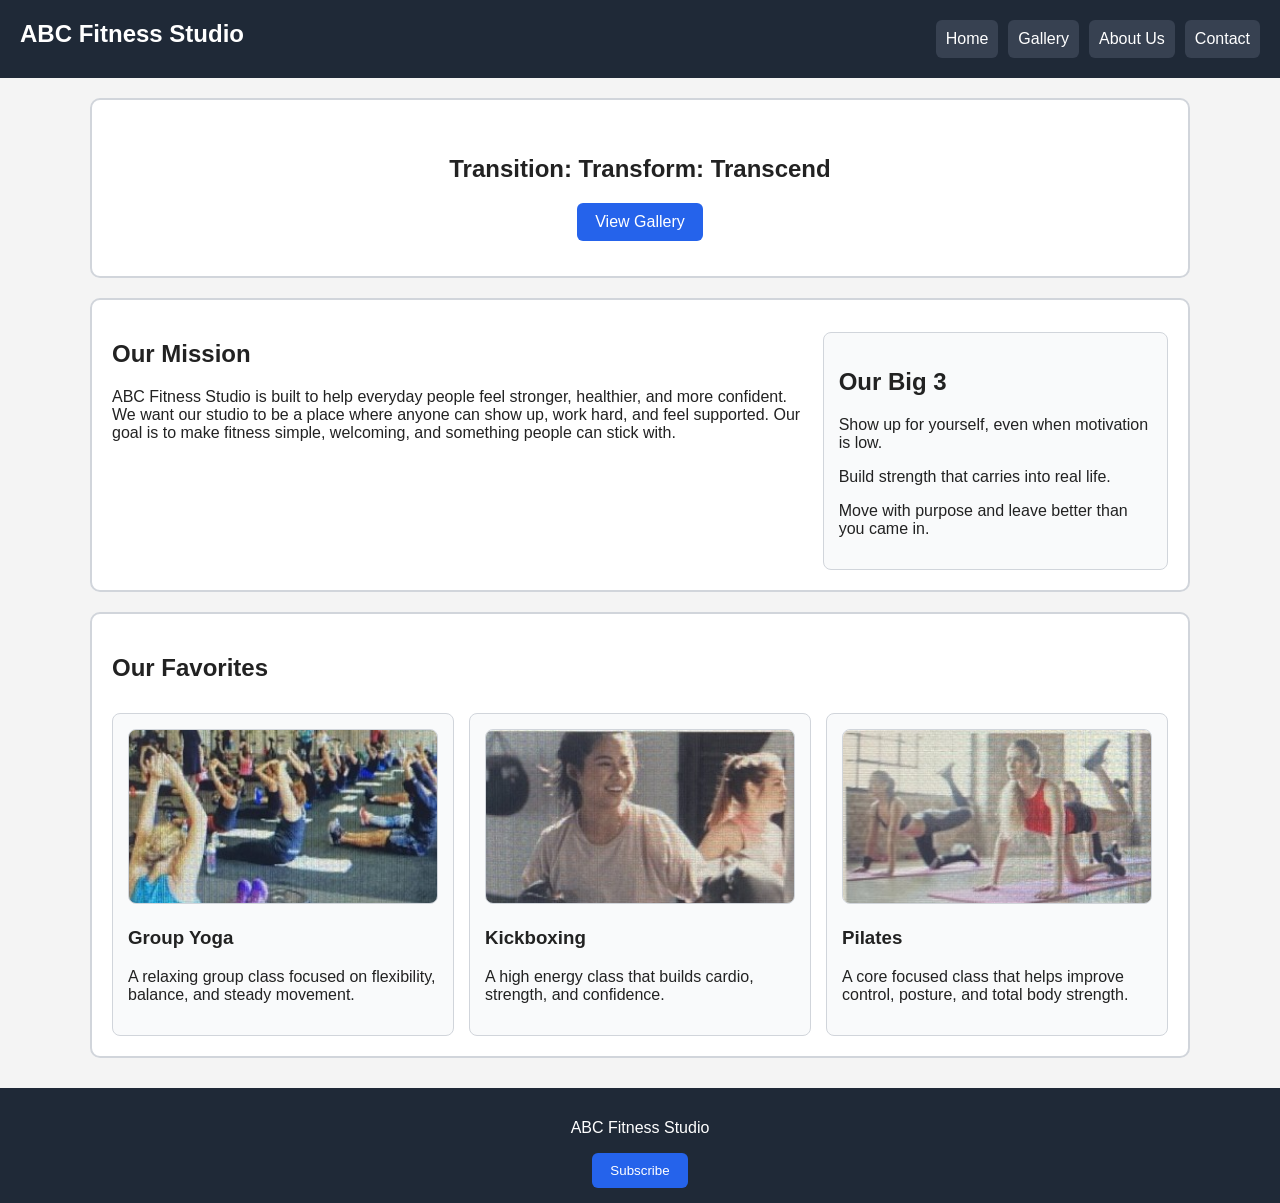
<file: index.html>
<!DOCTYPE html>

<html lang="en">
<head>
<meta charset="utf-8"/>
<meta content="width=device-width, initial-scale=1.0" name="viewport"/>
<title>Desktop Homepage</title>
<link href="styles.css" rel="stylesheet"/>
</head>
<body class="desktop-layout">
<header class="site-header">
<div class="logo">ABC Fitness Studio</div>
<nav class="site-nav">
<a href="desktop-home.html">Home</a>
<a href="desktop-gallery.html">Gallery</a>
<a href="desktop-about.html">About Us</a>
<a href="desktop-contact.html">Contact</a>
</nav>
</header>
<main>
<section class="hero section-box">
<h1>Transition: Transform: Transcend</h1>
<a class="button" href="desktop-gallery.html">View Gallery</a>
</section>
<section class="section-box two-column">
<div>
<h2>Our Mission</h2>
<p>ABC Fitness Studio is built to help everyday people feel stronger, healthier, and more confident. We want our studio to be a place where anyone can show up, work hard, and feel supported. Our goal is to make fitness simple, welcoming, and something people can stick with.</p>
</div>
<aside>
<h2>Our Big 3</h2>
<p>Show up for yourself, even when motivation is low.</p>
<p>Build strength that carries into real life.</p>
<p>Move with purpose and leave better than you came in.</p>
</aside>
</section>
<section class="section-box">
<h2>Our Favorites</h2>
<div class="card-row">
<article class="card"><img alt="Group Yoga" class="gallery-image" src="images/group-yoga-session.jpg"/><h3>Group Yoga</h3><p>A relaxing group class focused on flexibility, balance, and steady movement.</p></article><article class="card"><img alt="Kickboxing" class="gallery-image" src="images/group-kickboxing-session.jpg"/><h3>Kickboxing</h3><p>A high energy class that builds cardio, strength, and confidence.</p></article><article class="card"><img alt="Pilates" class="gallery-image" src="images/group-pilates-session.jpg"/><h3>Pilates</h3><p>A core focused class that helps improve control, posture, and total body strength.</p></article>
</div>
</section>
</main>
<footer class="site-footer"><p>ABC Fitness Studio</p><button onclick="subscribeAlert()">Subscribe</button></footer>
<script>

function showSiteMessage(message) {
  const existing = document.querySelector('.custom-message-overlay');
  if (existing) existing.remove();

  const overlay = document.createElement('div');
  overlay.className = 'custom-message-overlay';

  const box = document.createElement('div');
  box.className = 'custom-message-box';

  const text = document.createElement('p');
  text.textContent = message;

  const closeButton = document.createElement('button');
  closeButton.textContent = 'OK';
  closeButton.addEventListener('click', function () {
    overlay.remove();
  });

  box.appendChild(text);
  box.appendChild(closeButton);
  overlay.appendChild(box);
  document.body.appendChild(overlay);
}

function subscribeAlert() {
  showSiteMessage('Thank you for subscribing.');
}

function getCartItems() {
  return JSON.parse(sessionStorage.getItem('abcFitnessCart')) || [];
}

function saveCartItems(cartItems) {
  sessionStorage.setItem('abcFitnessCart', JSON.stringify(cartItems));
}

function addToCart(itemName) {
  const cartItems = getCartItems();
  const existingItem = cartItems.find(function (item) {
    return item.name === itemName;
  });

  if (existingItem) {
    existingItem.quantity += 1;
  } else {
    cartItems.push({ name: itemName, quantity: 1 });
  }

  saveCartItems(cartItems);
  showSiteMessage(itemName + ' added to the cart.');
}

function addCartAlert(itemName) {
  addToCart(itemName || 'Item');
}

function viewCart() {
  const cartItems = getCartItems();
  const existing = document.querySelector('.cart-modal-overlay');
  if (existing) existing.remove();

  const overlay = document.createElement('div');
  overlay.className = 'cart-modal-overlay';

  const box = document.createElement('div');
  box.className = 'cart-modal-box';

  const heading = document.createElement('h2');
  heading.textContent = 'Shopping Cart';
  box.appendChild(heading);

  if (cartItems.length === 0) {
    const emptyMessage = document.createElement('p');
    emptyMessage.textContent = 'Your cart is empty.';
    box.appendChild(emptyMessage);
  } else {
    const list = document.createElement('ul');
    list.className = 'cart-list';

    cartItems.forEach(function (item) {
      const listItem = document.createElement('li');
      listItem.textContent = item.name + ' - Quantity: ' + item.quantity;
      list.appendChild(listItem);
    });

    box.appendChild(list);
  }

  const closeButton = document.createElement('button');
  closeButton.textContent = 'Close';
  closeButton.addEventListener('click', function () {
    overlay.remove();
  });

  box.appendChild(closeButton);
  overlay.appendChild(box);
  document.body.appendChild(overlay);
}

function clearCartAlert() {
  sessionStorage.removeItem('abcFitnessCart');
  showSiteMessage('Cart cleared.');
}

function processOrderAlert() {
  sessionStorage.removeItem('abcFitnessCart');
  showSiteMessage('Thank you for your order.');
}

function clearContactErrors() {
  document.querySelectorAll('.error-message').forEach(function (error) {
    error.textContent = '';
  });
}

function setError(id, message) {
  const errorElement = document.getElementById(id);
  if (errorElement) {
    errorElement.textContent = message;
  }
}

function messageAlert(event) {
  if (event) event.preventDefault();

  clearContactErrors();

  const nameInput = document.getElementById('contactName');
  const emailInput = document.getElementById('contactEmail');
  const messageInput = document.getElementById('contactMessage');

  if (!nameInput || !emailInput || !messageInput) {
    showSiteMessage('Thank you for your message.');
    return;
  }

  const name = nameInput.value.trim();
  const email = emailInput.value.trim();
  const message = messageInput.value.trim();
  const emailPattern = /^[^\s@]+@[^\s@]+\.[^\s@]+$/;
  let isValid = true;

  if (name === '') {
    setError('nameError', 'Please enter your name.');
    isValid = false;
  }

  if (email === '') {
    setError('emailError', 'Please enter your email address.');
    isValid = false;
  } else if (!emailPattern.test(email)) {
    setError('emailError', 'Please enter a valid email address.');
    isValid = false;
  }

  if (message === '') {
    setError('messageError', 'Please enter a message.');
    isValid = false;
  }

  if (!isValid) {
    return;
  }

  const contactSubmissions = JSON.parse(localStorage.getItem('abcFitnessContactSubmissions')) || [];
  contactSubmissions.push({
    name: name,
    email: email,
    message: message,
    submittedAt: new Date().toLocaleString()
  });
  localStorage.setItem('abcFitnessContactSubmissions', JSON.stringify(contactSubmissions));

  showSiteMessage('Thank you for your message.');
  nameInput.value = '';
  emailInput.value = '';
  messageInput.value = '';
}

</script></body>
</html>
</file>
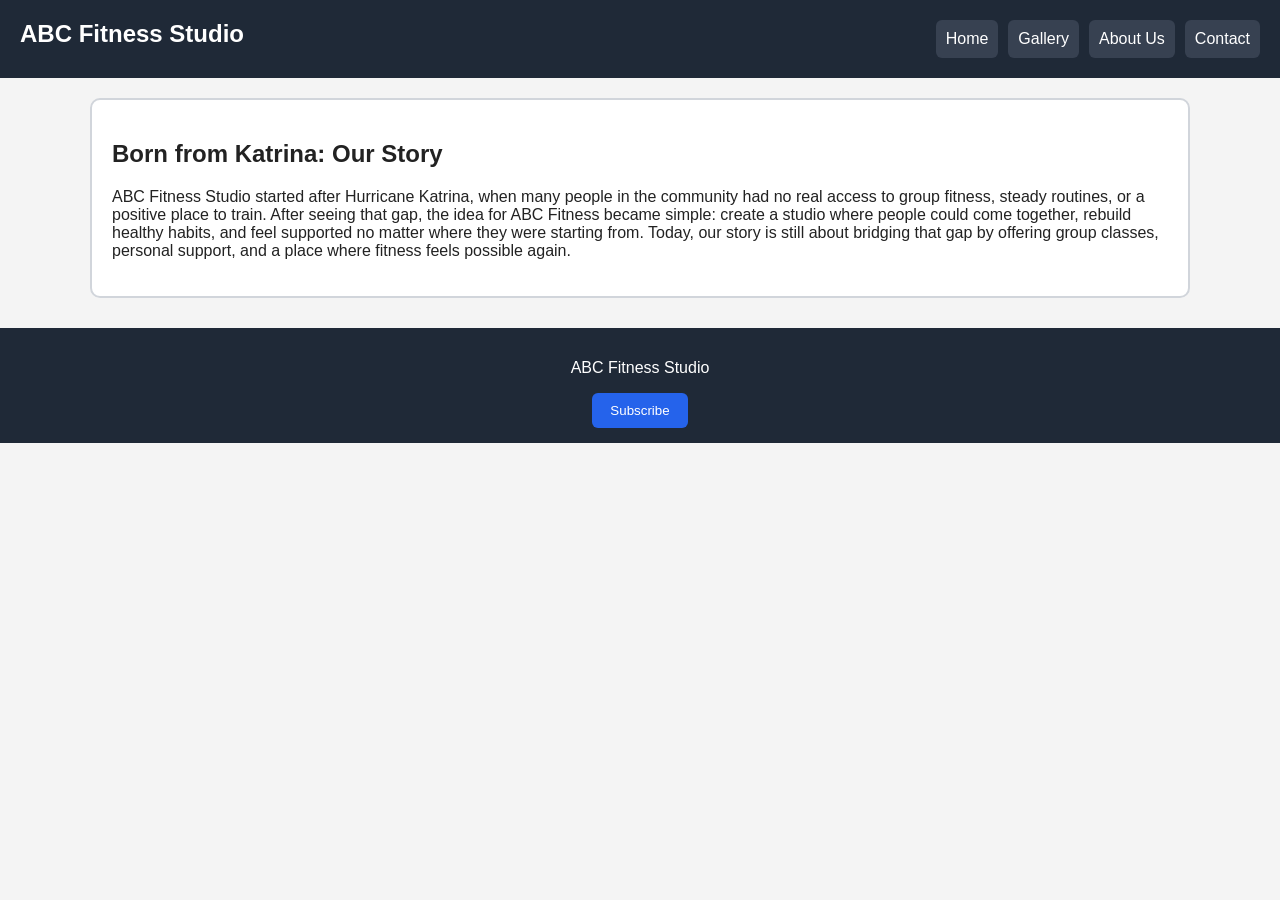
<file: desktop-about.html>
<!DOCTYPE html>

<html lang="en">
<head>
<meta charset="utf-8"/>
<meta content="width=device-width, initial-scale=1.0" name="viewport"/>
<title>Desktop About</title>
<link href="styles.css" rel="stylesheet"/>
</head>
<body class="desktop-layout">
<header class="site-header">
<div class="logo">ABC Fitness Studio</div>
<nav class="site-nav">
<a href="desktop-home.html">Home</a>
<a href="desktop-gallery.html">Gallery</a>
<a href="desktop-about.html">About Us</a>
<a href="desktop-contact.html">Contact</a>
</nav>
</header>
<main>
<section class="section-box">
<h1>Born from Katrina: Our Story</h1>
<p>ABC Fitness Studio started after Hurricane Katrina, when many people in the community had no real access to group fitness, steady routines, or a positive place to train. After seeing that gap, the idea for ABC Fitness became simple: create a studio where people could come together, rebuild healthy habits, and feel supported no matter where they were starting from. Today, our story is still about bridging that gap by offering group classes, personal support, and a place where fitness feels possible again.</p>
</section>
</main>
<footer class="site-footer"><p>ABC Fitness Studio</p><button onclick="subscribeAlert()">Subscribe</button></footer>
<script>

function showSiteMessage(message) {
  const existing = document.querySelector('.custom-message-overlay');
  if (existing) existing.remove();

  const overlay = document.createElement('div');
  overlay.className = 'custom-message-overlay';

  const box = document.createElement('div');
  box.className = 'custom-message-box';

  const text = document.createElement('p');
  text.textContent = message;

  const closeButton = document.createElement('button');
  closeButton.textContent = 'OK';
  closeButton.addEventListener('click', function () {
    overlay.remove();
  });

  box.appendChild(text);
  box.appendChild(closeButton);
  overlay.appendChild(box);
  document.body.appendChild(overlay);
}

function subscribeAlert() {
  showSiteMessage('Thank you for subscribing.');
}

function getCartItems() {
  return JSON.parse(sessionStorage.getItem('abcFitnessCart')) || [];
}

function saveCartItems(cartItems) {
  sessionStorage.setItem('abcFitnessCart', JSON.stringify(cartItems));
}

function addToCart(itemName) {
  const cartItems = getCartItems();
  const existingItem = cartItems.find(function (item) {
    return item.name === itemName;
  });

  if (existingItem) {
    existingItem.quantity += 1;
  } else {
    cartItems.push({ name: itemName, quantity: 1 });
  }

  saveCartItems(cartItems);
  showSiteMessage(itemName + ' added to the cart.');
}

function addCartAlert(itemName) {
  addToCart(itemName || 'Item');
}

function viewCart() {
  const cartItems = getCartItems();
  const existing = document.querySelector('.cart-modal-overlay');
  if (existing) existing.remove();

  const overlay = document.createElement('div');
  overlay.className = 'cart-modal-overlay';

  const box = document.createElement('div');
  box.className = 'cart-modal-box';

  const heading = document.createElement('h2');
  heading.textContent = 'Shopping Cart';
  box.appendChild(heading);

  if (cartItems.length === 0) {
    const emptyMessage = document.createElement('p');
    emptyMessage.textContent = 'Your cart is empty.';
    box.appendChild(emptyMessage);
  } else {
    const list = document.createElement('ul');
    list.className = 'cart-list';

    cartItems.forEach(function (item) {
      const listItem = document.createElement('li');
      listItem.textContent = item.name + ' - Quantity: ' + item.quantity;
      list.appendChild(listItem);
    });

    box.appendChild(list);
  }

  const closeButton = document.createElement('button');
  closeButton.textContent = 'Close';
  closeButton.addEventListener('click', function () {
    overlay.remove();
  });

  box.appendChild(closeButton);
  overlay.appendChild(box);
  document.body.appendChild(overlay);
}

function clearCartAlert() {
  sessionStorage.removeItem('abcFitnessCart');
  showSiteMessage('Cart cleared.');
}

function processOrderAlert() {
  sessionStorage.removeItem('abcFitnessCart');
  showSiteMessage('Thank you for your order.');
}

function clearContactErrors() {
  document.querySelectorAll('.error-message').forEach(function (error) {
    error.textContent = '';
  });
}

function setError(id, message) {
  const errorElement = document.getElementById(id);
  if (errorElement) {
    errorElement.textContent = message;
  }
}

function messageAlert(event) {
  if (event) event.preventDefault();

  clearContactErrors();

  const nameInput = document.getElementById('contactName');
  const emailInput = document.getElementById('contactEmail');
  const messageInput = document.getElementById('contactMessage');

  if (!nameInput || !emailInput || !messageInput) {
    showSiteMessage('Thank you for your message.');
    return;
  }

  const name = nameInput.value.trim();
  const email = emailInput.value.trim();
  const message = messageInput.value.trim();
  const emailPattern = /^[^\s@]+@[^\s@]+\.[^\s@]+$/;
  let isValid = true;

  if (name === '') {
    setError('nameError', 'Please enter your name.');
    isValid = false;
  }

  if (email === '') {
    setError('emailError', 'Please enter your email address.');
    isValid = false;
  } else if (!emailPattern.test(email)) {
    setError('emailError', 'Please enter a valid email address.');
    isValid = false;
  }

  if (message === '') {
    setError('messageError', 'Please enter a message.');
    isValid = false;
  }

  if (!isValid) {
    return;
  }

  const contactSubmissions = JSON.parse(localStorage.getItem('abcFitnessContactSubmissions')) || [];
  contactSubmissions.push({
    name: name,
    email: email,
    message: message,
    submittedAt: new Date().toLocaleString()
  });
  localStorage.setItem('abcFitnessContactSubmissions', JSON.stringify(contactSubmissions));

  showSiteMessage('Thank you for your message.');
  nameInput.value = '';
  emailInput.value = '';
  messageInput.value = '';
}

</script></body>
</html>
</file>
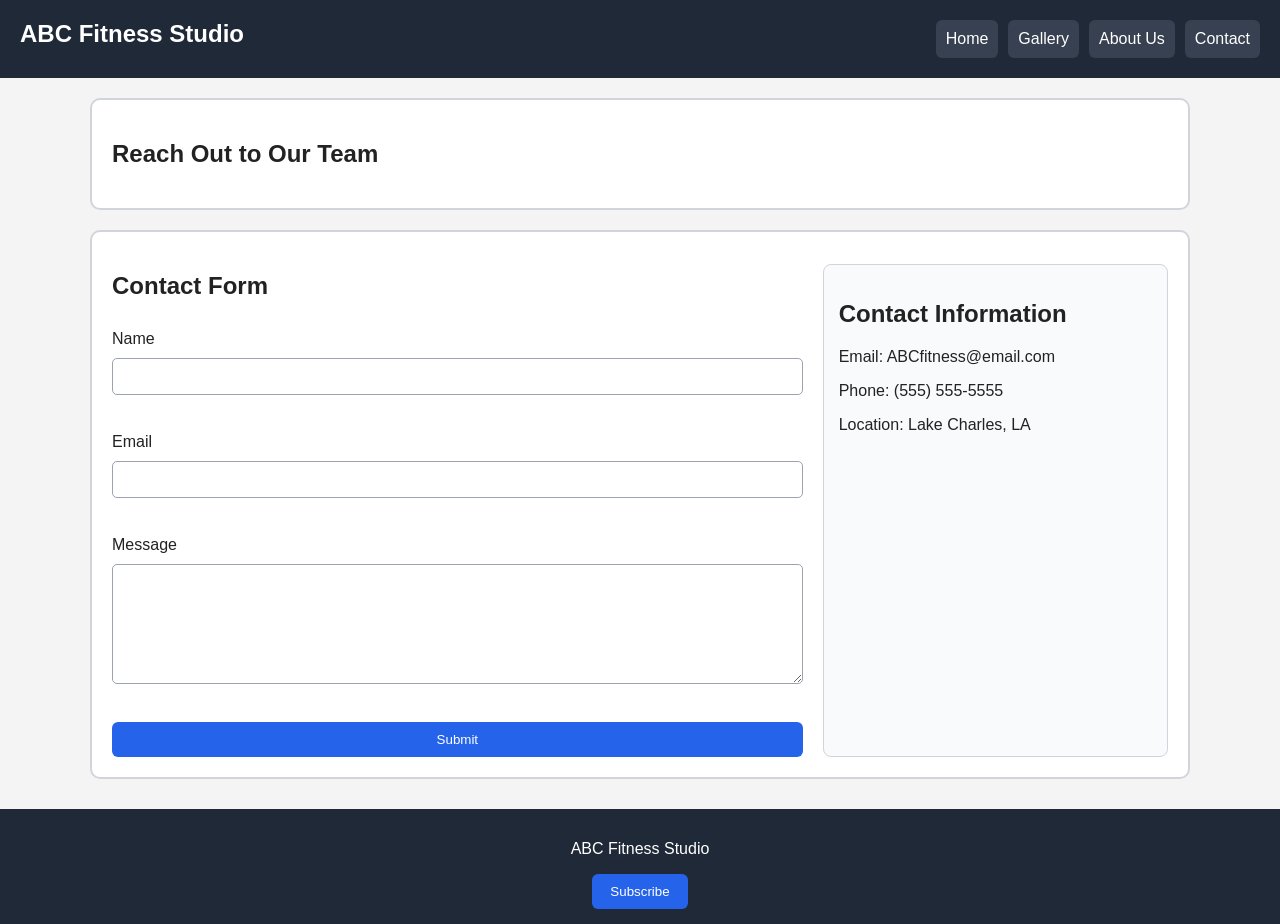
<file: desktop-contact.html>
<!DOCTYPE html>

<html lang="en">
<head>
<meta charset="utf-8"/>
<meta content="width=device-width, initial-scale=1.0" name="viewport"/>
<title>Desktop Contact</title>
<link href="styles.css" rel="stylesheet"/>
</head>
<body class="desktop-layout">
<header class="site-header">
<div class="logo">ABC Fitness Studio</div>
<nav class="site-nav">
<a href="desktop-home.html">Home</a>
<a href="desktop-gallery.html">Gallery</a>
<a href="desktop-about.html">About Us</a>
<a href="desktop-contact.html">Contact</a>
</nav>
</header>
<main>
<section class="section-box"><h1>Reach Out to Our Team</h1></section>
<section class="section-box two-column"><div class="contact-form"><h2>Contact Form</h2>
<label for="contactName">Name</label>
<input id="contactName" type="text"/>
<span class="error-message" id="nameError"></span>
<label for="contactEmail">Email</label>
<input id="contactEmail" type="email"/>
<span class="error-message" id="emailError"></span>
<label for="contactMessage">Message</label>
<textarea id="contactMessage"></textarea>
<span class="error-message" id="messageError"></span>
<button onclick="messageAlert(event)">Submit</button></div><aside><h2>Contact Information</h2><p>Email: ABCfitness@email.com</p><p>Phone: (555) 555-5555</p><p>Location: Lake Charles, LA</p></aside></section>
</main>
<footer class="site-footer"><p>ABC Fitness Studio</p><button onclick="subscribeAlert()">Subscribe</button></footer>
<script>

function showSiteMessage(message) {
  const existing = document.querySelector('.custom-message-overlay');
  if (existing) existing.remove();

  const overlay = document.createElement('div');
  overlay.className = 'custom-message-overlay';

  const box = document.createElement('div');
  box.className = 'custom-message-box';

  const text = document.createElement('p');
  text.textContent = message;

  const closeButton = document.createElement('button');
  closeButton.textContent = 'OK';
  closeButton.addEventListener('click', function () {
    overlay.remove();
  });

  box.appendChild(text);
  box.appendChild(closeButton);
  overlay.appendChild(box);
  document.body.appendChild(overlay);
}

function subscribeAlert() {
  showSiteMessage('Thank you for subscribing.');
}

function getCartItems() {
  return JSON.parse(sessionStorage.getItem('abcFitnessCart')) || [];
}

function saveCartItems(cartItems) {
  sessionStorage.setItem('abcFitnessCart', JSON.stringify(cartItems));
}

function addToCart(itemName) {
  const cartItems = getCartItems();
  const existingItem = cartItems.find(function (item) {
    return item.name === itemName;
  });

  if (existingItem) {
    existingItem.quantity += 1;
  } else {
    cartItems.push({ name: itemName, quantity: 1 });
  }

  saveCartItems(cartItems);
  showSiteMessage(itemName + ' added to the cart.');
}

function addCartAlert(itemName) {
  addToCart(itemName || 'Item');
}

function viewCart() {
  const cartItems = getCartItems();
  const existing = document.querySelector('.cart-modal-overlay');
  if (existing) existing.remove();

  const overlay = document.createElement('div');
  overlay.className = 'cart-modal-overlay';

  const box = document.createElement('div');
  box.className = 'cart-modal-box';

  const heading = document.createElement('h2');
  heading.textContent = 'Shopping Cart';
  box.appendChild(heading);

  if (cartItems.length === 0) {
    const emptyMessage = document.createElement('p');
    emptyMessage.textContent = 'Your cart is empty.';
    box.appendChild(emptyMessage);
  } else {
    const list = document.createElement('ul');
    list.className = 'cart-list';

    cartItems.forEach(function (item) {
      const listItem = document.createElement('li');
      listItem.textContent = item.name + ' - Quantity: ' + item.quantity;
      list.appendChild(listItem);
    });

    box.appendChild(list);
  }

  const closeButton = document.createElement('button');
  closeButton.textContent = 'Close';
  closeButton.addEventListener('click', function () {
    overlay.remove();
  });

  box.appendChild(closeButton);
  overlay.appendChild(box);
  document.body.appendChild(overlay);
}

function clearCartAlert() {
  sessionStorage.removeItem('abcFitnessCart');
  showSiteMessage('Cart cleared.');
}

function processOrderAlert() {
  sessionStorage.removeItem('abcFitnessCart');
  showSiteMessage('Thank you for your order.');
}

function clearContactErrors() {
  document.querySelectorAll('.error-message').forEach(function (error) {
    error.textContent = '';
  });
}

function setError(id, message) {
  const errorElement = document.getElementById(id);
  if (errorElement) {
    errorElement.textContent = message;
  }
}

function messageAlert(event) {
  if (event) event.preventDefault();

  clearContactErrors();

  const nameInput = document.getElementById('contactName');
  const emailInput = document.getElementById('contactEmail');
  const messageInput = document.getElementById('contactMessage');

  if (!nameInput || !emailInput || !messageInput) {
    showSiteMessage('Thank you for your message.');
    return;
  }

  const name = nameInput.value.trim();
  const email = emailInput.value.trim();
  const message = messageInput.value.trim();
  const emailPattern = /^[^\s@]+@[^\s@]+\.[^\s@]+$/;
  let isValid = true;

  if (name === '') {
    setError('nameError', 'Please enter your name.');
    isValid = false;
  }

  if (email === '') {
    setError('emailError', 'Please enter your email address.');
    isValid = false;
  } else if (!emailPattern.test(email)) {
    setError('emailError', 'Please enter a valid email address.');
    isValid = false;
  }

  if (message === '') {
    setError('messageError', 'Please enter a message.');
    isValid = false;
  }

  if (!isValid) {
    return;
  }

  const contactSubmissions = JSON.parse(localStorage.getItem('abcFitnessContactSubmissions')) || [];
  contactSubmissions.push({
    name: name,
    email: email,
    message: message,
    submittedAt: new Date().toLocaleString()
  });
  localStorage.setItem('abcFitnessContactSubmissions', JSON.stringify(contactSubmissions));

  showSiteMessage('Thank you for your message.');
  nameInput.value = '';
  emailInput.value = '';
  messageInput.value = '';
}

</script></body>
</html>
</file>
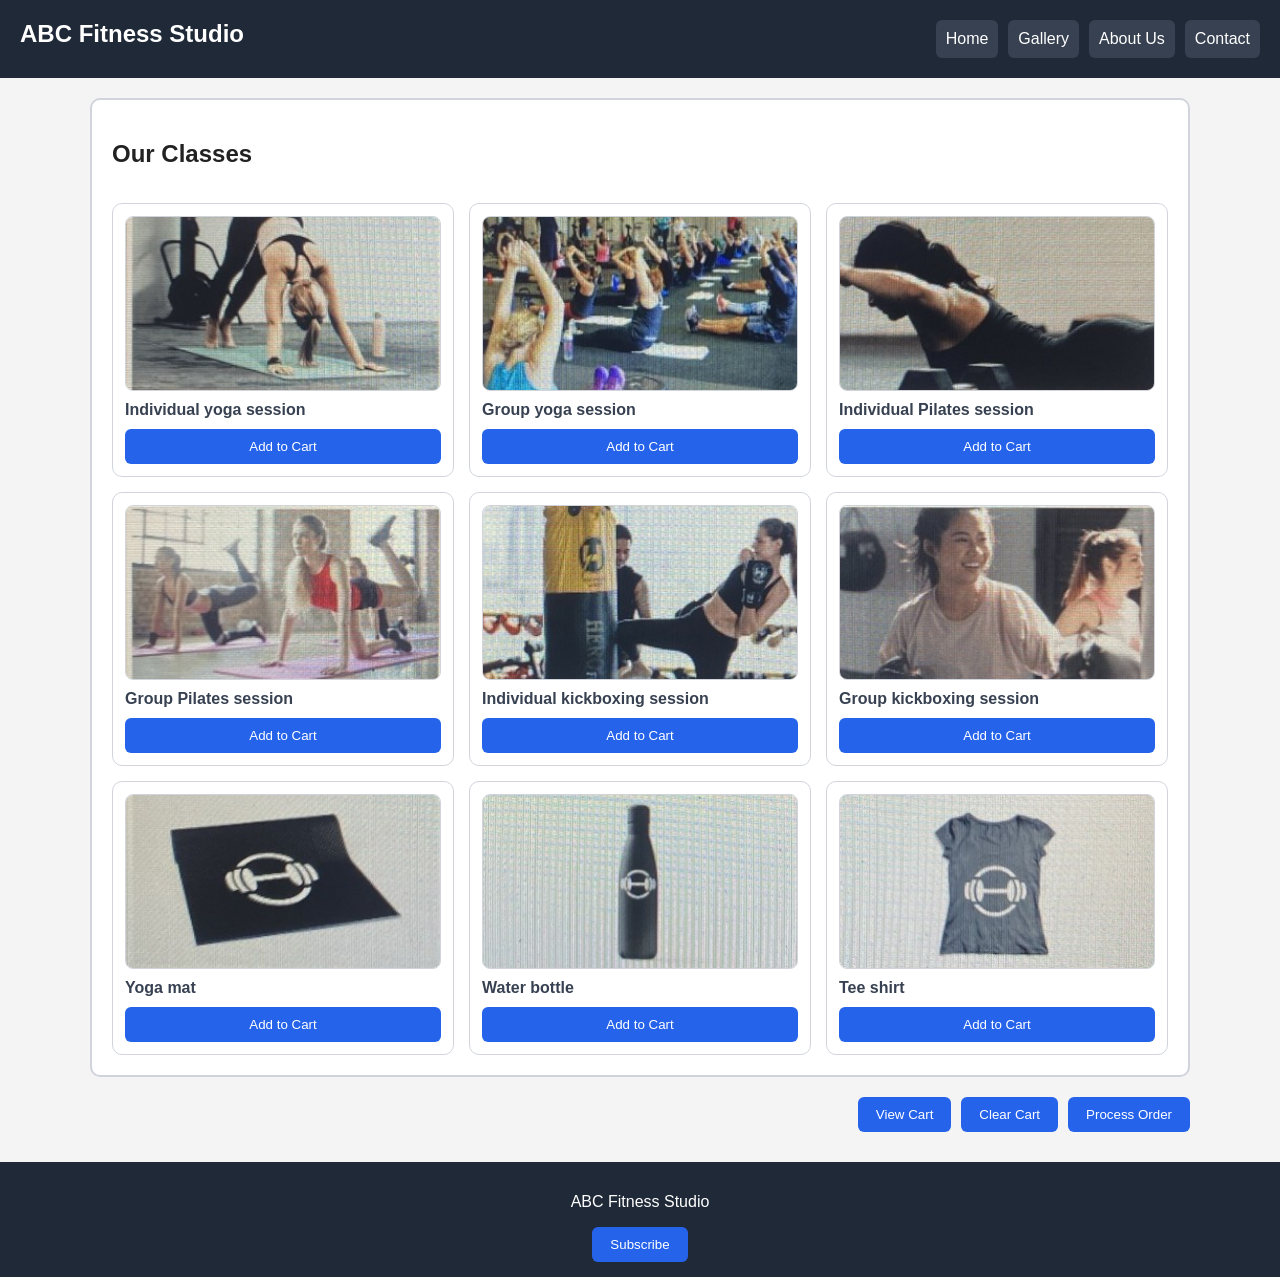
<file: desktop-gallery.html>
<!DOCTYPE html>

<html lang="en">
<head>
<meta charset="utf-8"/>
<meta content="width=device-width, initial-scale=1.0" name="viewport"/>
<title>Desktop Gallery</title>
<link href="styles.css" rel="stylesheet"/>
</head>
<body class="desktop-layout">
<header class="site-header">
<div class="logo">ABC Fitness Studio</div>
<nav class="site-nav">
<a href="desktop-home.html">Home</a>
<a href="desktop-gallery.html">Gallery</a>
<a href="desktop-about.html">About Us</a>
<a href="desktop-contact.html">Contact</a>
</nav>
</header>
<main>

<section class="section-box gallery-grid desktop-gallery">
<h2>Our Classes</h2>
<div class="gallery-item">
<img alt="Individual yoga session" class="gallery-image" src="images/individual-yoga-session.jpg"/>
<p class="gallery-description">Individual yoga session</p>
<button onclick="addToCart('Individual yoga session')">Add to Cart</button>
</div>
<div class="gallery-item">
<img alt="Group yoga session" class="gallery-image" src="images/group-yoga-session.jpg"/>
<p class="gallery-description">Group yoga session</p>
<button onclick="addToCart('Group yoga session')">Add to Cart</button>
</div>
<div class="gallery-item">
<img alt="Individual Pilates session" class="gallery-image" src="images/individual-pilates-session.jpg"/>
<p class="gallery-description">Individual Pilates session</p>
<button onclick="addToCart('Individual Pilates session')">Add to Cart</button>
</div>
<div class="gallery-item">
<img alt="Group Pilates session" class="gallery-image" src="images/group-pilates-session.jpg"/>
<p class="gallery-description">Group Pilates session</p>
<button onclick="addToCart('Group Pilates session')">Add to Cart</button>
</div>
<div class="gallery-item">
<img alt="Individual kickboxing session" class="gallery-image" src="images/individual-kickboxing-session.jpg"/>
<p class="gallery-description">Individual kickboxing session</p>
<button onclick="addToCart('Individual kickboxing session')">Add to Cart</button>
</div>
<div class="gallery-item">
<img alt="Group kickboxing session" class="gallery-image" src="images/group-kickboxing-session.jpg"/>
<p class="gallery-description">Group kickboxing session</p>
<button onclick="addToCart('Group kickboxing session')">Add to Cart</button>
</div>
<div class="gallery-item">
<img alt="Yoga mat" class="gallery-image" src="images/yoga-mat.jpg"/>
<p class="gallery-description">Yoga mat</p>
<button onclick="addToCart('Yoga mat')">Add to Cart</button>
</div>
<div class="gallery-item">
<img alt="Water bottle" class="gallery-image" src="images/water-bottle.jpg"/>
<p class="gallery-description">Water bottle</p>
<button onclick="addToCart('Water bottle')">Add to Cart</button>
</div>
<div class="gallery-item">
<img alt="Tee shirt" class="gallery-image" src="images/tee-shirt.jpg"/>
<p class="gallery-description">Tee shirt</p>
<button onclick="addToCart('Tee shirt')">Add to Cart</button>
</div>
</section><div class="cart-actions"><button onclick="viewCart()">View Cart</button><button onclick="clearCartAlert()">Clear Cart</button><button onclick="processOrderAlert()">Process Order</button></div>
</main>
<footer class="site-footer"><p>ABC Fitness Studio</p><button onclick="subscribeAlert()">Subscribe</button></footer>
<script>

function showSiteMessage(message) {
  const existing = document.querySelector('.custom-message-overlay');
  if (existing) existing.remove();

  const overlay = document.createElement('div');
  overlay.className = 'custom-message-overlay';

  const box = document.createElement('div');
  box.className = 'custom-message-box';

  const text = document.createElement('p');
  text.textContent = message;

  const closeButton = document.createElement('button');
  closeButton.textContent = 'OK';
  closeButton.addEventListener('click', function () {
    overlay.remove();
  });

  box.appendChild(text);
  box.appendChild(closeButton);
  overlay.appendChild(box);
  document.body.appendChild(overlay);
}

function subscribeAlert() {
  showSiteMessage('Thank you for subscribing.');
}

function getCartItems() {
  return JSON.parse(sessionStorage.getItem('abcFitnessCart')) || [];
}

function saveCartItems(cartItems) {
  sessionStorage.setItem('abcFitnessCart', JSON.stringify(cartItems));
}

function addToCart(itemName) {
  const cartItems = getCartItems();
  const existingItem = cartItems.find(function (item) {
    return item.name === itemName;
  });

  if (existingItem) {
    existingItem.quantity += 1;
  } else {
    cartItems.push({ name: itemName, quantity: 1 });
  }

  saveCartItems(cartItems);
  showSiteMessage(itemName + ' added to the cart.');
}

function addCartAlert(itemName) {
  addToCart(itemName || 'Item');
}

function viewCart() {
  const cartItems = getCartItems();
  const existing = document.querySelector('.cart-modal-overlay');
  if (existing) existing.remove();

  const overlay = document.createElement('div');
  overlay.className = 'cart-modal-overlay';

  const box = document.createElement('div');
  box.className = 'cart-modal-box';

  const heading = document.createElement('h2');
  heading.textContent = 'Shopping Cart';
  box.appendChild(heading);

  if (cartItems.length === 0) {
    const emptyMessage = document.createElement('p');
    emptyMessage.textContent = 'Your cart is empty.';
    box.appendChild(emptyMessage);
  } else {
    const list = document.createElement('ul');
    list.className = 'cart-list';

    cartItems.forEach(function (item) {
      const listItem = document.createElement('li');
      listItem.textContent = item.name + ' - Quantity: ' + item.quantity;
      list.appendChild(listItem);
    });

    box.appendChild(list);
  }

  const closeButton = document.createElement('button');
  closeButton.textContent = 'Close';
  closeButton.addEventListener('click', function () {
    overlay.remove();
  });

  box.appendChild(closeButton);
  overlay.appendChild(box);
  document.body.appendChild(overlay);
}

function clearCartAlert() {
  sessionStorage.removeItem('abcFitnessCart');
  showSiteMessage('Cart cleared.');
}

function processOrderAlert() {
  sessionStorage.removeItem('abcFitnessCart');
  showSiteMessage('Thank you for your order.');
}

function clearContactErrors() {
  document.querySelectorAll('.error-message').forEach(function (error) {
    error.textContent = '';
  });
}

function setError(id, message) {
  const errorElement = document.getElementById(id);
  if (errorElement) {
    errorElement.textContent = message;
  }
}

function messageAlert(event) {
  if (event) event.preventDefault();

  clearContactErrors();

  const nameInput = document.getElementById('contactName');
  const emailInput = document.getElementById('contactEmail');
  const messageInput = document.getElementById('contactMessage');

  if (!nameInput || !emailInput || !messageInput) {
    showSiteMessage('Thank you for your message.');
    return;
  }

  const name = nameInput.value.trim();
  const email = emailInput.value.trim();
  const message = messageInput.value.trim();
  const emailPattern = /^[^\s@]+@[^\s@]+\.[^\s@]+$/;
  let isValid = true;

  if (name === '') {
    setError('nameError', 'Please enter your name.');
    isValid = false;
  }

  if (email === '') {
    setError('emailError', 'Please enter your email address.');
    isValid = false;
  } else if (!emailPattern.test(email)) {
    setError('emailError', 'Please enter a valid email address.');
    isValid = false;
  }

  if (message === '') {
    setError('messageError', 'Please enter a message.');
    isValid = false;
  }

  if (!isValid) {
    return;
  }

  const contactSubmissions = JSON.parse(localStorage.getItem('abcFitnessContactSubmissions')) || [];
  contactSubmissions.push({
    name: name,
    email: email,
    message: message,
    submittedAt: new Date().toLocaleString()
  });
  localStorage.setItem('abcFitnessContactSubmissions', JSON.stringify(contactSubmissions));

  showSiteMessage('Thank you for your message.');
  nameInput.value = '';
  emailInput.value = '';
  messageInput.value = '';
}

</script></body>
</html>
</file>
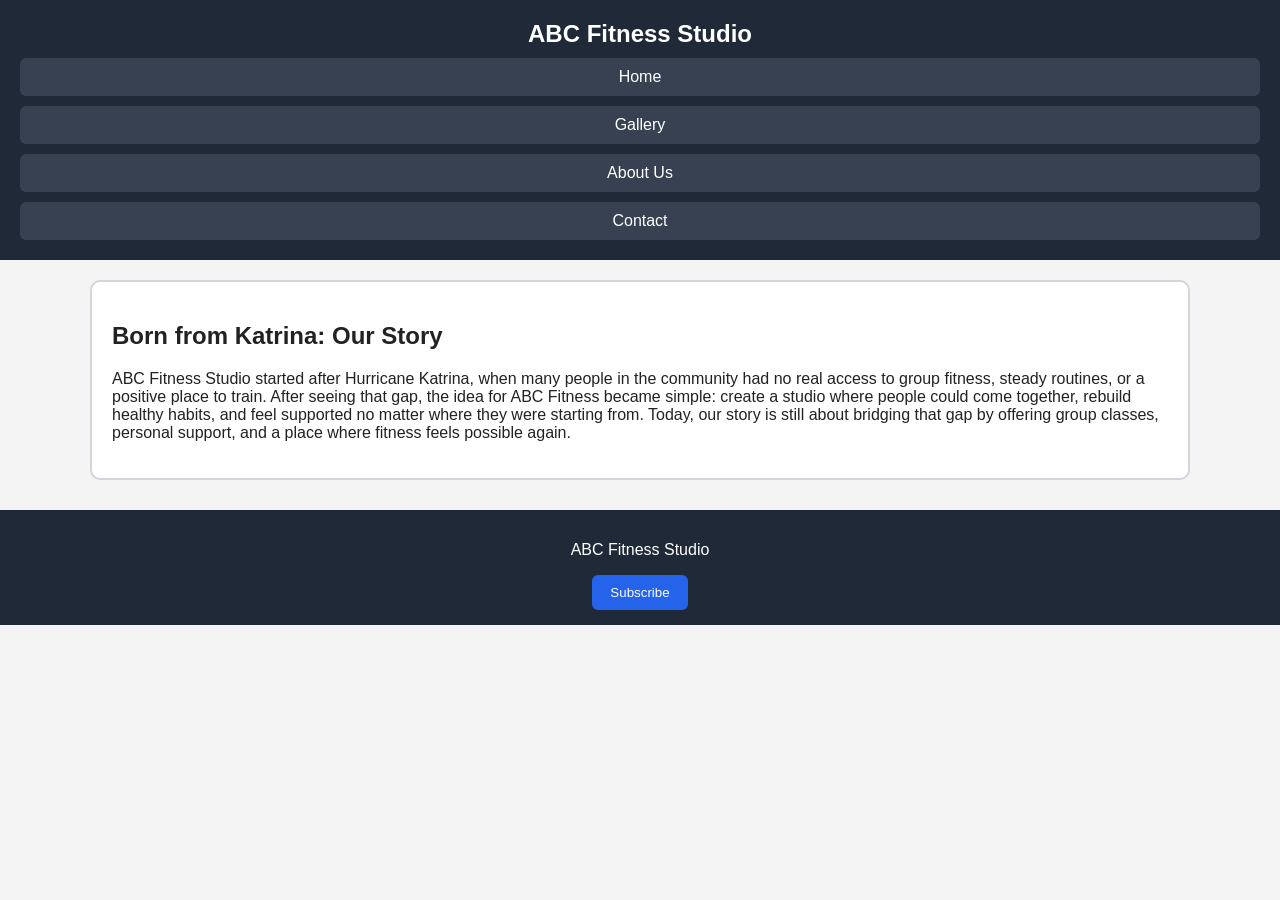
<file: mobile-about.html>
<!DOCTYPE html>

<html lang="en">
<head>
<meta charset="utf-8"/>
<meta content="width=device-width, initial-scale=1.0" name="viewport"/>
<title>Mobile About</title>
<link href="styles.css" rel="stylesheet"/>
</head>
<body class="mobile-layout">
<header class="site-header">
<div class="logo">ABC Fitness Studio</div>
<nav class="site-nav">
<a href="mobile-home.html">Home</a>
<a href="mobile-gallery.html">Gallery</a>
<a href="mobile-about.html">About Us</a>
<a href="mobile-contact.html">Contact</a>
</nav>
</header>
<main>
<section class="section-box">
<h1>Born from Katrina: Our Story</h1>
<p>ABC Fitness Studio started after Hurricane Katrina, when many people in the community had no real access to group fitness, steady routines, or a positive place to train. After seeing that gap, the idea for ABC Fitness became simple: create a studio where people could come together, rebuild healthy habits, and feel supported no matter where they were starting from. Today, our story is still about bridging that gap by offering group classes, personal support, and a place where fitness feels possible again.</p>
</section>
</main>
<footer class="site-footer"><p>ABC Fitness Studio</p><button onclick="subscribeAlert()">Subscribe</button></footer>
<script>

function showSiteMessage(message) {
  const existing = document.querySelector('.custom-message-overlay');
  if (existing) existing.remove();

  const overlay = document.createElement('div');
  overlay.className = 'custom-message-overlay';

  const box = document.createElement('div');
  box.className = 'custom-message-box';

  const text = document.createElement('p');
  text.textContent = message;

  const closeButton = document.createElement('button');
  closeButton.textContent = 'OK';
  closeButton.addEventListener('click', function () {
    overlay.remove();
  });

  box.appendChild(text);
  box.appendChild(closeButton);
  overlay.appendChild(box);
  document.body.appendChild(overlay);
}

function subscribeAlert() {
  showSiteMessage('Thank you for subscribing.');
}

function getCartItems() {
  return JSON.parse(sessionStorage.getItem('abcFitnessCart')) || [];
}

function saveCartItems(cartItems) {
  sessionStorage.setItem('abcFitnessCart', JSON.stringify(cartItems));
}

function addToCart(itemName) {
  const cartItems = getCartItems();
  const existingItem = cartItems.find(function (item) {
    return item.name === itemName;
  });

  if (existingItem) {
    existingItem.quantity += 1;
  } else {
    cartItems.push({ name: itemName, quantity: 1 });
  }

  saveCartItems(cartItems);
  showSiteMessage(itemName + ' added to the cart.');
}

function addCartAlert(itemName) {
  addToCart(itemName || 'Item');
}

function viewCart() {
  const cartItems = getCartItems();
  const existing = document.querySelector('.cart-modal-overlay');
  if (existing) existing.remove();

  const overlay = document.createElement('div');
  overlay.className = 'cart-modal-overlay';

  const box = document.createElement('div');
  box.className = 'cart-modal-box';

  const heading = document.createElement('h2');
  heading.textContent = 'Shopping Cart';
  box.appendChild(heading);

  if (cartItems.length === 0) {
    const emptyMessage = document.createElement('p');
    emptyMessage.textContent = 'Your cart is empty.';
    box.appendChild(emptyMessage);
  } else {
    const list = document.createElement('ul');
    list.className = 'cart-list';

    cartItems.forEach(function (item) {
      const listItem = document.createElement('li');
      listItem.textContent = item.name + ' - Quantity: ' + item.quantity;
      list.appendChild(listItem);
    });

    box.appendChild(list);
  }

  const closeButton = document.createElement('button');
  closeButton.textContent = 'Close';
  closeButton.addEventListener('click', function () {
    overlay.remove();
  });

  box.appendChild(closeButton);
  overlay.appendChild(box);
  document.body.appendChild(overlay);
}

function clearCartAlert() {
  sessionStorage.removeItem('abcFitnessCart');
  showSiteMessage('Cart cleared.');
}

function processOrderAlert() {
  sessionStorage.removeItem('abcFitnessCart');
  showSiteMessage('Thank you for your order.');
}

function clearContactErrors() {
  document.querySelectorAll('.error-message').forEach(function (error) {
    error.textContent = '';
  });
}

function setError(id, message) {
  const errorElement = document.getElementById(id);
  if (errorElement) {
    errorElement.textContent = message;
  }
}

function messageAlert(event) {
  if (event) event.preventDefault();

  clearContactErrors();

  const nameInput = document.getElementById('contactName');
  const emailInput = document.getElementById('contactEmail');
  const messageInput = document.getElementById('contactMessage');

  if (!nameInput || !emailInput || !messageInput) {
    showSiteMessage('Thank you for your message.');
    return;
  }

  const name = nameInput.value.trim();
  const email = emailInput.value.trim();
  const message = messageInput.value.trim();
  const emailPattern = /^[^\s@]+@[^\s@]+\.[^\s@]+$/;
  let isValid = true;

  if (name === '') {
    setError('nameError', 'Please enter your name.');
    isValid = false;
  }

  if (email === '') {
    setError('emailError', 'Please enter your email address.');
    isValid = false;
  } else if (!emailPattern.test(email)) {
    setError('emailError', 'Please enter a valid email address.');
    isValid = false;
  }

  if (message === '') {
    setError('messageError', 'Please enter a message.');
    isValid = false;
  }

  if (!isValid) {
    return;
  }

  const contactSubmissions = JSON.parse(localStorage.getItem('abcFitnessContactSubmissions')) || [];
  contactSubmissions.push({
    name: name,
    email: email,
    message: message,
    submittedAt: new Date().toLocaleString()
  });
  localStorage.setItem('abcFitnessContactSubmissions', JSON.stringify(contactSubmissions));

  showSiteMessage('Thank you for your message.');
  nameInput.value = '';
  emailInput.value = '';
  messageInput.value = '';
}

</script></body>
</html>
</file>
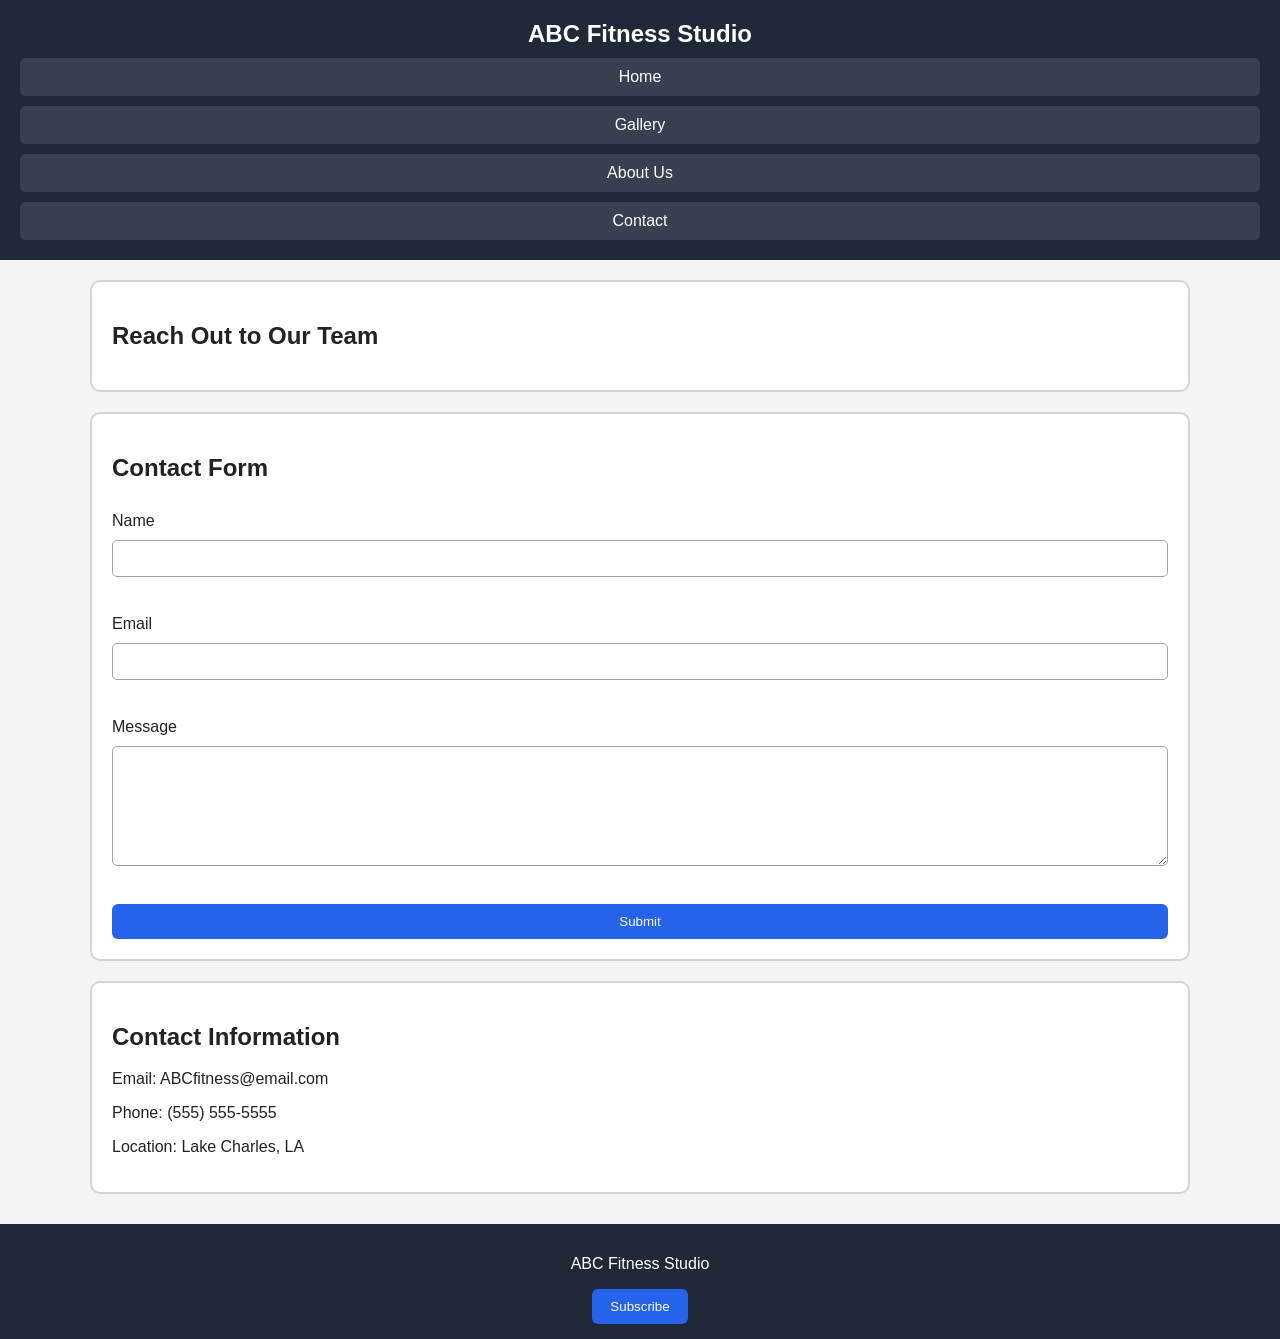
<file: mobile-contact.html>
<!DOCTYPE html>

<html lang="en">
<head>
<meta charset="utf-8"/>
<meta content="width=device-width, initial-scale=1.0" name="viewport"/>
<title>Mobile Contact</title>
<link href="styles.css" rel="stylesheet"/>
</head>
<body class="mobile-layout">
<header class="site-header">
<div class="logo">ABC Fitness Studio</div>
<nav class="site-nav">
<a href="mobile-home.html">Home</a>
<a href="mobile-gallery.html">Gallery</a>
<a href="mobile-about.html">About Us</a>
<a href="mobile-contact.html">Contact</a>
</nav>
</header>
<main>
<section class="section-box"><h1>Reach Out to Our Team</h1></section>
<section class="section-box"><div class="contact-form"><h2>Contact Form</h2>
<label for="contactName">Name</label>
<input id="contactName" type="text"/>
<span class="error-message" id="nameError"></span>
<label for="contactEmail">Email</label>
<input id="contactEmail" type="email"/>
<span class="error-message" id="emailError"></span>
<label for="contactMessage">Message</label>
<textarea id="contactMessage"></textarea>
<span class="error-message" id="messageError"></span>
<button onclick="messageAlert(event)">Submit</button></div></section>
<section class="section-box"><h2>Contact Information</h2><p>Email: ABCfitness@email.com</p><p>Phone: (555) 555-5555</p><p>Location: Lake Charles, LA</p></section>
</main>
<footer class="site-footer"><p>ABC Fitness Studio</p><button onclick="subscribeAlert()">Subscribe</button></footer>
<script>

function showSiteMessage(message) {
  const existing = document.querySelector('.custom-message-overlay');
  if (existing) existing.remove();

  const overlay = document.createElement('div');
  overlay.className = 'custom-message-overlay';

  const box = document.createElement('div');
  box.className = 'custom-message-box';

  const text = document.createElement('p');
  text.textContent = message;

  const closeButton = document.createElement('button');
  closeButton.textContent = 'OK';
  closeButton.addEventListener('click', function () {
    overlay.remove();
  });

  box.appendChild(text);
  box.appendChild(closeButton);
  overlay.appendChild(box);
  document.body.appendChild(overlay);
}

function subscribeAlert() {
  showSiteMessage('Thank you for subscribing.');
}

function getCartItems() {
  return JSON.parse(sessionStorage.getItem('abcFitnessCart')) || [];
}

function saveCartItems(cartItems) {
  sessionStorage.setItem('abcFitnessCart', JSON.stringify(cartItems));
}

function addToCart(itemName) {
  const cartItems = getCartItems();
  const existingItem = cartItems.find(function (item) {
    return item.name === itemName;
  });

  if (existingItem) {
    existingItem.quantity += 1;
  } else {
    cartItems.push({ name: itemName, quantity: 1 });
  }

  saveCartItems(cartItems);
  showSiteMessage(itemName + ' added to the cart.');
}

function addCartAlert(itemName) {
  addToCart(itemName || 'Item');
}

function viewCart() {
  const cartItems = getCartItems();
  const existing = document.querySelector('.cart-modal-overlay');
  if (existing) existing.remove();

  const overlay = document.createElement('div');
  overlay.className = 'cart-modal-overlay';

  const box = document.createElement('div');
  box.className = 'cart-modal-box';

  const heading = document.createElement('h2');
  heading.textContent = 'Shopping Cart';
  box.appendChild(heading);

  if (cartItems.length === 0) {
    const emptyMessage = document.createElement('p');
    emptyMessage.textContent = 'Your cart is empty.';
    box.appendChild(emptyMessage);
  } else {
    const list = document.createElement('ul');
    list.className = 'cart-list';

    cartItems.forEach(function (item) {
      const listItem = document.createElement('li');
      listItem.textContent = item.name + ' - Quantity: ' + item.quantity;
      list.appendChild(listItem);
    });

    box.appendChild(list);
  }

  const closeButton = document.createElement('button');
  closeButton.textContent = 'Close';
  closeButton.addEventListener('click', function () {
    overlay.remove();
  });

  box.appendChild(closeButton);
  overlay.appendChild(box);
  document.body.appendChild(overlay);
}

function clearCartAlert() {
  sessionStorage.removeItem('abcFitnessCart');
  showSiteMessage('Cart cleared.');
}

function processOrderAlert() {
  sessionStorage.removeItem('abcFitnessCart');
  showSiteMessage('Thank you for your order.');
}

function clearContactErrors() {
  document.querySelectorAll('.error-message').forEach(function (error) {
    error.textContent = '';
  });
}

function setError(id, message) {
  const errorElement = document.getElementById(id);
  if (errorElement) {
    errorElement.textContent = message;
  }
}

function messageAlert(event) {
  if (event) event.preventDefault();

  clearContactErrors();

  const nameInput = document.getElementById('contactName');
  const emailInput = document.getElementById('contactEmail');
  const messageInput = document.getElementById('contactMessage');

  if (!nameInput || !emailInput || !messageInput) {
    showSiteMessage('Thank you for your message.');
    return;
  }

  const name = nameInput.value.trim();
  const email = emailInput.value.trim();
  const message = messageInput.value.trim();
  const emailPattern = /^[^\s@]+@[^\s@]+\.[^\s@]+$/;
  let isValid = true;

  if (name === '') {
    setError('nameError', 'Please enter your name.');
    isValid = false;
  }

  if (email === '') {
    setError('emailError', 'Please enter your email address.');
    isValid = false;
  } else if (!emailPattern.test(email)) {
    setError('emailError', 'Please enter a valid email address.');
    isValid = false;
  }

  if (message === '') {
    setError('messageError', 'Please enter a message.');
    isValid = false;
  }

  if (!isValid) {
    return;
  }

  const contactSubmissions = JSON.parse(localStorage.getItem('abcFitnessContactSubmissions')) || [];
  contactSubmissions.push({
    name: name,
    email: email,
    message: message,
    submittedAt: new Date().toLocaleString()
  });
  localStorage.setItem('abcFitnessContactSubmissions', JSON.stringify(contactSubmissions));

  showSiteMessage('Thank you for your message.');
  nameInput.value = '';
  emailInput.value = '';
  messageInput.value = '';
}

</script></body>
</html>
</file>
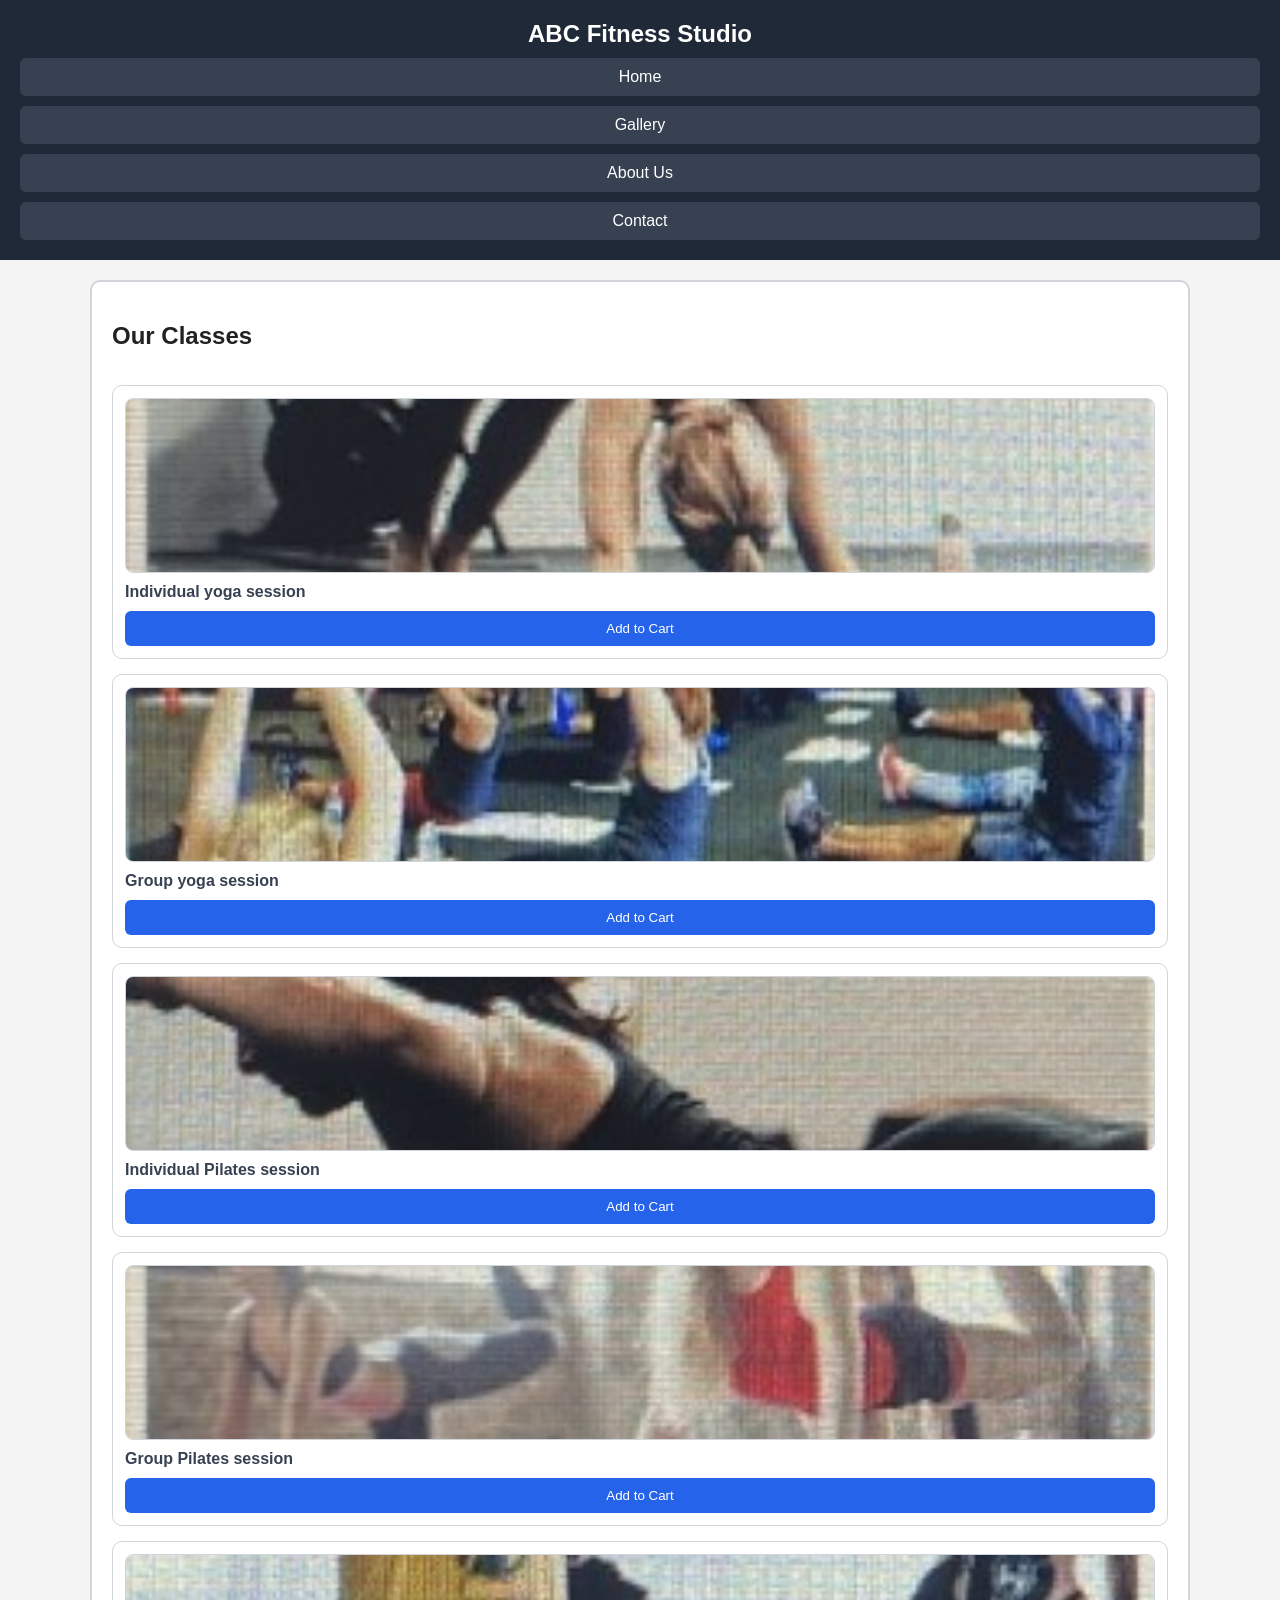
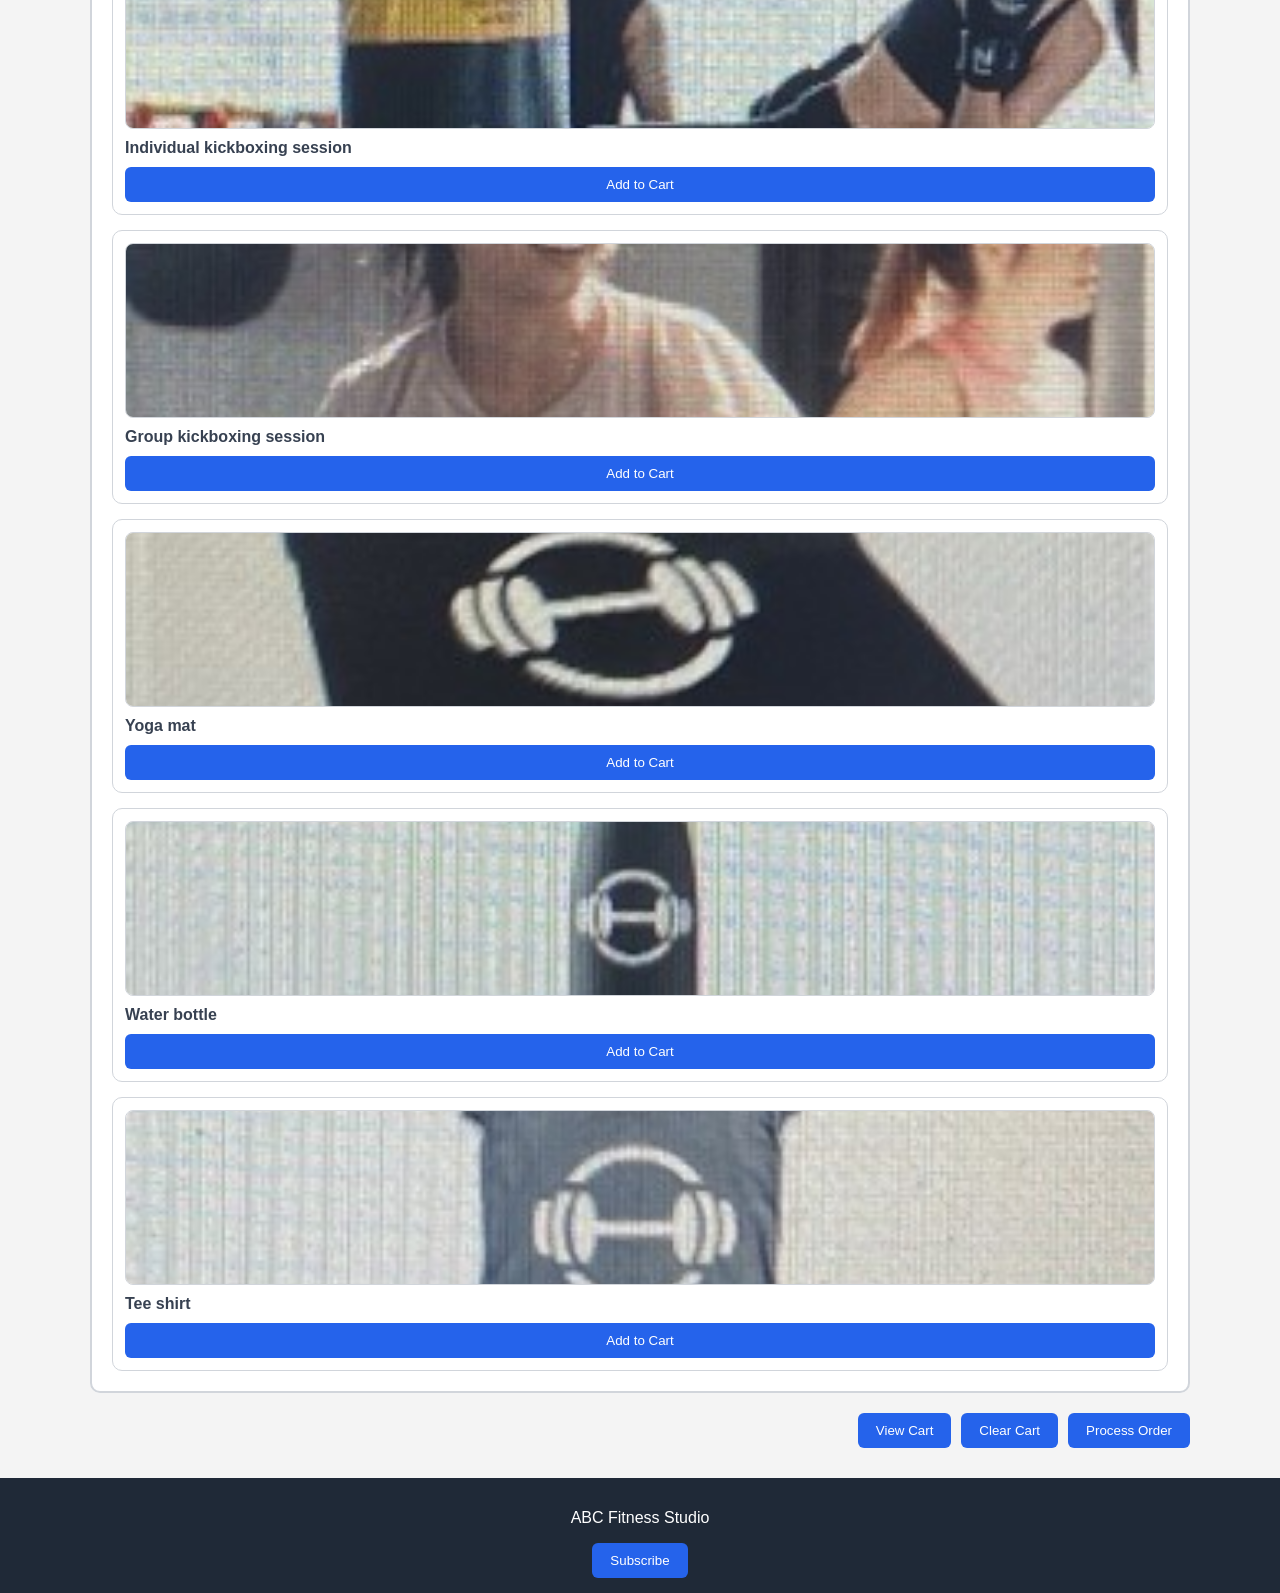
<file: mobile-gallery.html>
<!DOCTYPE html>

<html lang="en">
<head>
<meta charset="utf-8"/>
<meta content="width=device-width, initial-scale=1.0" name="viewport"/>
<title>Mobile Gallery</title>
<link href="styles.css" rel="stylesheet"/>
</head>
<body class="mobile-layout">
<header class="site-header">
<div class="logo">ABC Fitness Studio</div>
<nav class="site-nav">
<a href="mobile-home.html">Home</a>
<a href="mobile-gallery.html">Gallery</a>
<a href="mobile-about.html">About Us</a>
<a href="mobile-contact.html">Contact</a>
</nav>
</header>
<main>

<section class="section-box gallery-grid">
<h2>Our Classes</h2>
<div class="gallery-item">
<img alt="Individual yoga session" class="gallery-image" src="images/individual-yoga-session.jpg"/>
<p class="gallery-description">Individual yoga session</p>
<button onclick="addToCart('Individual yoga session')">Add to Cart</button>
</div>
<div class="gallery-item">
<img alt="Group yoga session" class="gallery-image" src="images/group-yoga-session.jpg"/>
<p class="gallery-description">Group yoga session</p>
<button onclick="addToCart('Group yoga session')">Add to Cart</button>
</div>
<div class="gallery-item">
<img alt="Individual Pilates session" class="gallery-image" src="images/individual-pilates-session.jpg"/>
<p class="gallery-description">Individual Pilates session</p>
<button onclick="addToCart('Individual Pilates session')">Add to Cart</button>
</div>
<div class="gallery-item">
<img alt="Group Pilates session" class="gallery-image" src="images/group-pilates-session.jpg"/>
<p class="gallery-description">Group Pilates session</p>
<button onclick="addToCart('Group Pilates session')">Add to Cart</button>
</div>
<div class="gallery-item">
<img alt="Individual kickboxing session" class="gallery-image" src="images/individual-kickboxing-session.jpg"/>
<p class="gallery-description">Individual kickboxing session</p>
<button onclick="addToCart('Individual kickboxing session')">Add to Cart</button>
</div>
<div class="gallery-item">
<img alt="Group kickboxing session" class="gallery-image" src="images/group-kickboxing-session.jpg"/>
<p class="gallery-description">Group kickboxing session</p>
<button onclick="addToCart('Group kickboxing session')">Add to Cart</button>
</div>
<div class="gallery-item">
<img alt="Yoga mat" class="gallery-image" src="images/yoga-mat.jpg"/>
<p class="gallery-description">Yoga mat</p>
<button onclick="addToCart('Yoga mat')">Add to Cart</button>
</div>
<div class="gallery-item">
<img alt="Water bottle" class="gallery-image" src="images/water-bottle.jpg"/>
<p class="gallery-description">Water bottle</p>
<button onclick="addToCart('Water bottle')">Add to Cart</button>
</div>
<div class="gallery-item">
<img alt="Tee shirt" class="gallery-image" src="images/tee-shirt.jpg"/>
<p class="gallery-description">Tee shirt</p>
<button onclick="addToCart('Tee shirt')">Add to Cart</button>
</div>
</section><div class="cart-actions"><button onclick="viewCart()">View Cart</button><button onclick="clearCartAlert()">Clear Cart</button><button onclick="processOrderAlert()">Process Order</button></div>
</main>
<footer class="site-footer"><p>ABC Fitness Studio</p><button onclick="subscribeAlert()">Subscribe</button></footer>
<script>

function showSiteMessage(message) {
  const existing = document.querySelector('.custom-message-overlay');
  if (existing) existing.remove();

  const overlay = document.createElement('div');
  overlay.className = 'custom-message-overlay';

  const box = document.createElement('div');
  box.className = 'custom-message-box';

  const text = document.createElement('p');
  text.textContent = message;

  const closeButton = document.createElement('button');
  closeButton.textContent = 'OK';
  closeButton.addEventListener('click', function () {
    overlay.remove();
  });

  box.appendChild(text);
  box.appendChild(closeButton);
  overlay.appendChild(box);
  document.body.appendChild(overlay);
}

function subscribeAlert() {
  showSiteMessage('Thank you for subscribing.');
}

function getCartItems() {
  return JSON.parse(sessionStorage.getItem('abcFitnessCart')) || [];
}

function saveCartItems(cartItems) {
  sessionStorage.setItem('abcFitnessCart', JSON.stringify(cartItems));
}

function addToCart(itemName) {
  const cartItems = getCartItems();
  const existingItem = cartItems.find(function (item) {
    return item.name === itemName;
  });

  if (existingItem) {
    existingItem.quantity += 1;
  } else {
    cartItems.push({ name: itemName, quantity: 1 });
  }

  saveCartItems(cartItems);
  showSiteMessage(itemName + ' added to the cart.');
}

function addCartAlert(itemName) {
  addToCart(itemName || 'Item');
}

function viewCart() {
  const cartItems = getCartItems();
  const existing = document.querySelector('.cart-modal-overlay');
  if (existing) existing.remove();

  const overlay = document.createElement('div');
  overlay.className = 'cart-modal-overlay';

  const box = document.createElement('div');
  box.className = 'cart-modal-box';

  const heading = document.createElement('h2');
  heading.textContent = 'Shopping Cart';
  box.appendChild(heading);

  if (cartItems.length === 0) {
    const emptyMessage = document.createElement('p');
    emptyMessage.textContent = 'Your cart is empty.';
    box.appendChild(emptyMessage);
  } else {
    const list = document.createElement('ul');
    list.className = 'cart-list';

    cartItems.forEach(function (item) {
      const listItem = document.createElement('li');
      listItem.textContent = item.name + ' - Quantity: ' + item.quantity;
      list.appendChild(listItem);
    });

    box.appendChild(list);
  }

  const closeButton = document.createElement('button');
  closeButton.textContent = 'Close';
  closeButton.addEventListener('click', function () {
    overlay.remove();
  });

  box.appendChild(closeButton);
  overlay.appendChild(box);
  document.body.appendChild(overlay);
}

function clearCartAlert() {
  sessionStorage.removeItem('abcFitnessCart');
  showSiteMessage('Cart cleared.');
}

function processOrderAlert() {
  sessionStorage.removeItem('abcFitnessCart');
  showSiteMessage('Thank you for your order.');
}

function clearContactErrors() {
  document.querySelectorAll('.error-message').forEach(function (error) {
    error.textContent = '';
  });
}

function setError(id, message) {
  const errorElement = document.getElementById(id);
  if (errorElement) {
    errorElement.textContent = message;
  }
}

function messageAlert(event) {
  if (event) event.preventDefault();

  clearContactErrors();

  const nameInput = document.getElementById('contactName');
  const emailInput = document.getElementById('contactEmail');
  const messageInput = document.getElementById('contactMessage');

  if (!nameInput || !emailInput || !messageInput) {
    showSiteMessage('Thank you for your message.');
    return;
  }

  const name = nameInput.value.trim();
  const email = emailInput.value.trim();
  const message = messageInput.value.trim();
  const emailPattern = /^[^\s@]+@[^\s@]+\.[^\s@]+$/;
  let isValid = true;

  if (name === '') {
    setError('nameError', 'Please enter your name.');
    isValid = false;
  }

  if (email === '') {
    setError('emailError', 'Please enter your email address.');
    isValid = false;
  } else if (!emailPattern.test(email)) {
    setError('emailError', 'Please enter a valid email address.');
    isValid = false;
  }

  if (message === '') {
    setError('messageError', 'Please enter a message.');
    isValid = false;
  }

  if (!isValid) {
    return;
  }

  const contactSubmissions = JSON.parse(localStorage.getItem('abcFitnessContactSubmissions')) || [];
  contactSubmissions.push({
    name: name,
    email: email,
    message: message,
    submittedAt: new Date().toLocaleString()
  });
  localStorage.setItem('abcFitnessContactSubmissions', JSON.stringify(contactSubmissions));

  showSiteMessage('Thank you for your message.');
  nameInput.value = '';
  emailInput.value = '';
  messageInput.value = '';
}

</script></body>
</html>
</file>
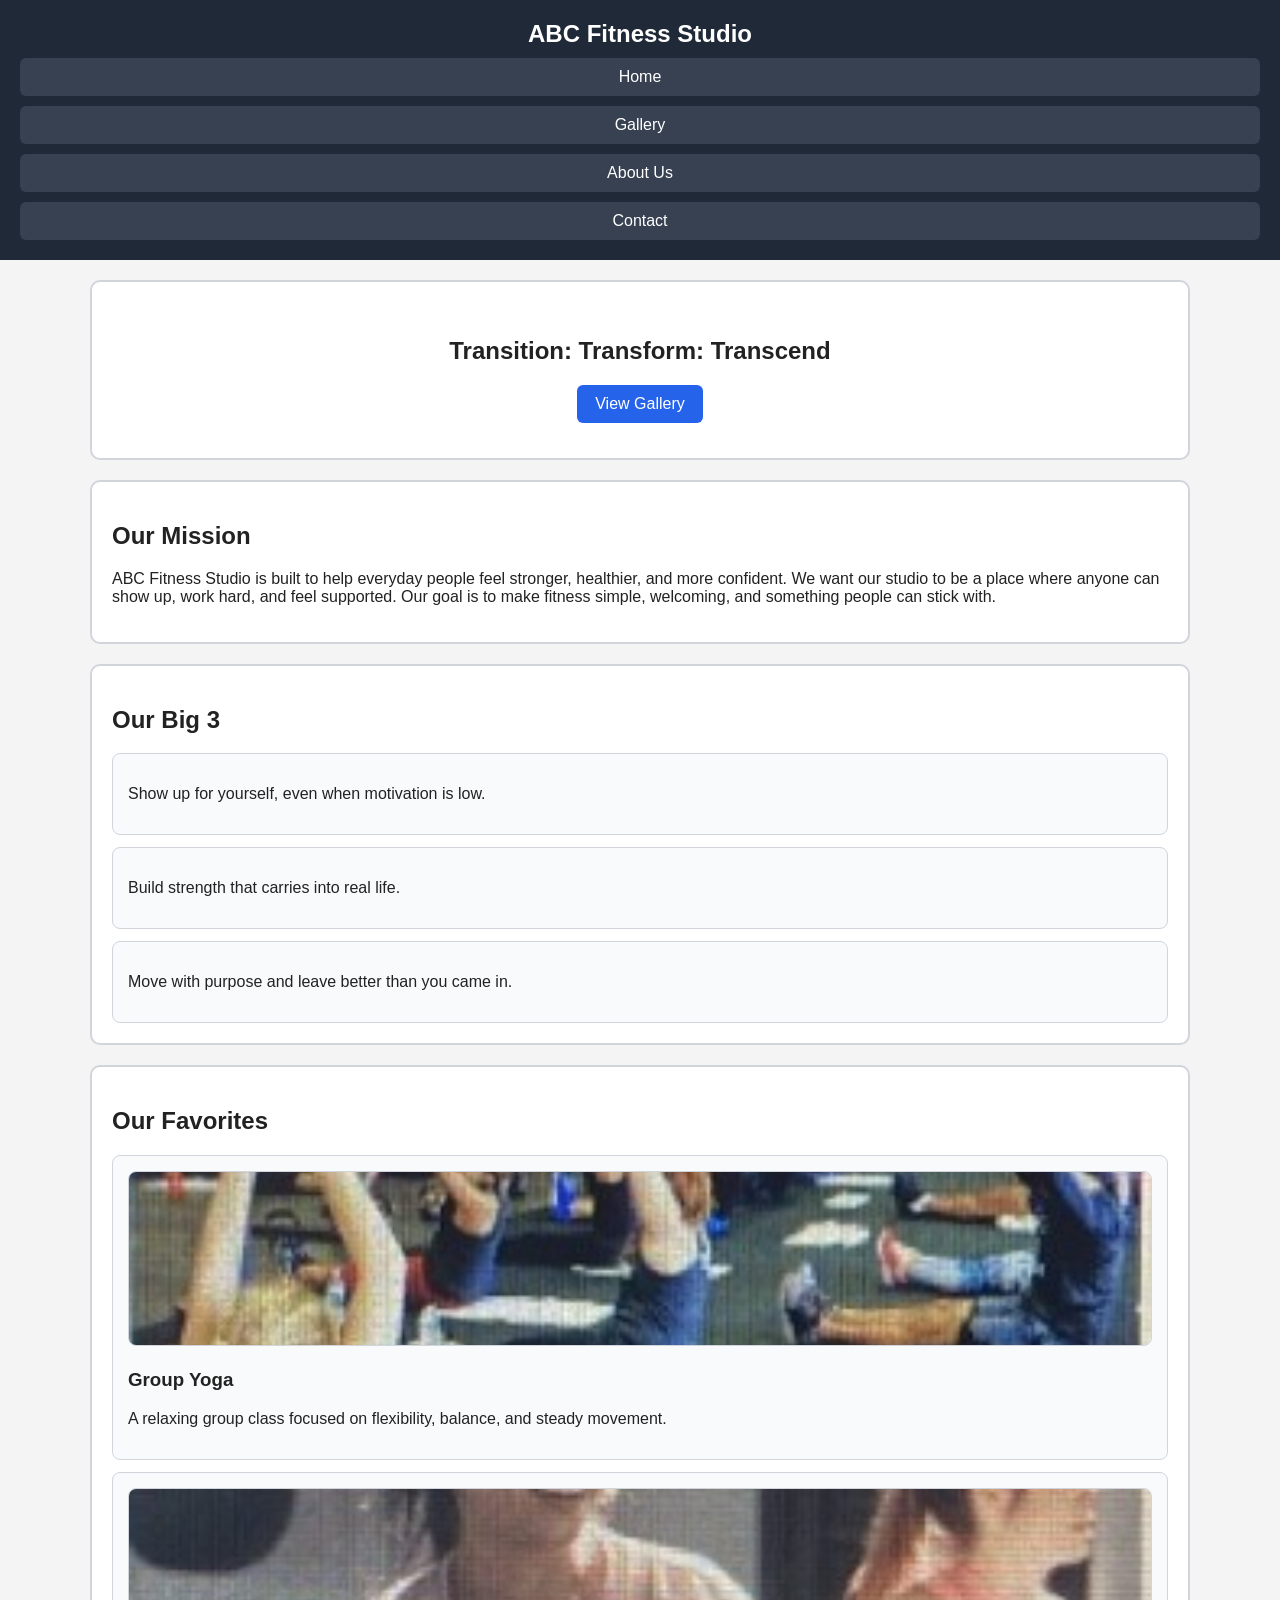
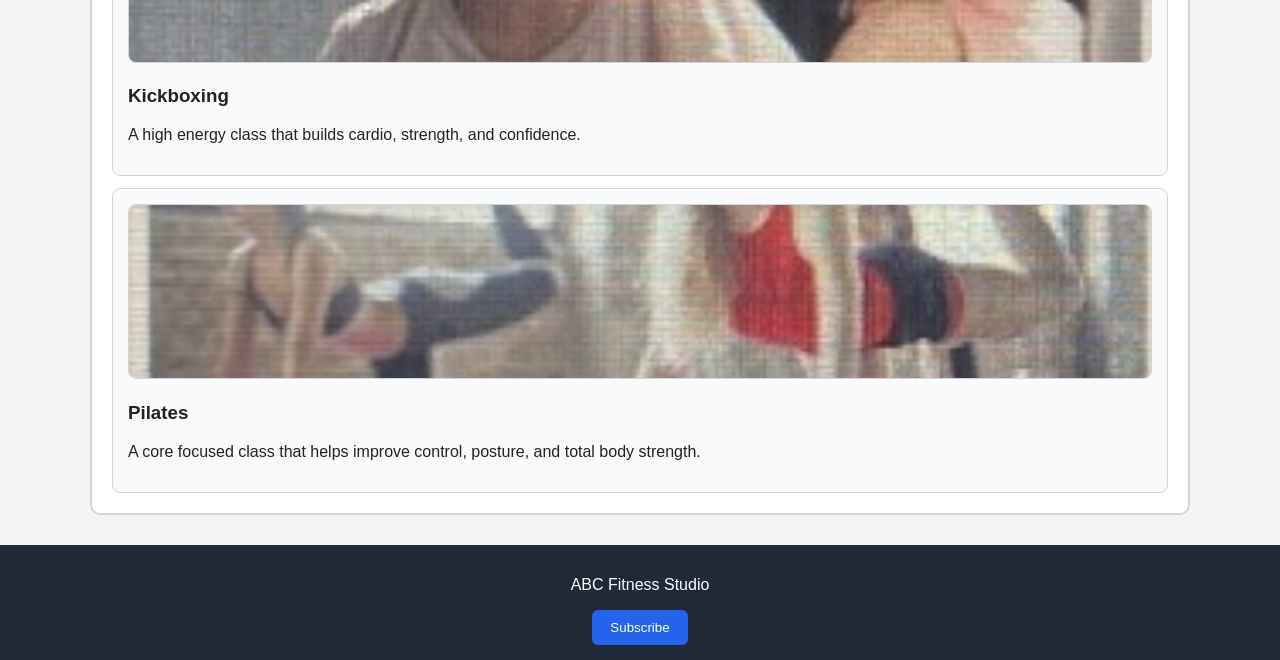
<file: mobile-home.html>
<!DOCTYPE html>

<html lang="en">
<head>
<meta charset="utf-8"/>
<meta content="width=device-width, initial-scale=1.0" name="viewport"/>
<title>Mobile Homepage</title>
<link href="styles.css" rel="stylesheet"/>
</head>
<body class="mobile-layout">
<header class="site-header">
<div class="logo">ABC Fitness Studio</div>
<nav class="site-nav">
<a href="mobile-home.html">Home</a>
<a href="mobile-gallery.html">Gallery</a>
<a href="mobile-about.html">About Us</a>
<a href="mobile-contact.html">Contact</a>
</nav>
</header>
<main>
<section class="hero section-box">
<h1>Transition: Transform: Transcend</h1>
<a class="button" href="mobile-gallery.html">View Gallery</a>
</section>
<section class="section-box">
<h2>Our Mission</h2>
<p>ABC Fitness Studio is built to help everyday people feel stronger, healthier, and more confident. We want our studio to be a place where anyone can show up, work hard, and feel supported. Our goal is to make fitness simple, welcoming, and something people can stick with.</p>
</section>
<section class="section-box card-stack">
<h2>Our Big 3</h2>
<article class="card"><p>Show up for yourself, even when motivation is low.</p></article><article class="card"><p>Build strength that carries into real life.</p></article><article class="card"><p>Move with purpose and leave better than you came in.</p></article>
</section>
<section class="section-box card-stack">
<h2>Our Favorites</h2>
<article class="card"><img alt="Group Yoga" class="gallery-image" src="images/group-yoga-session.jpg"/><h3>Group Yoga</h3><p>A relaxing group class focused on flexibility, balance, and steady movement.</p></article><article class="card"><img alt="Kickboxing" class="gallery-image" src="images/group-kickboxing-session.jpg"/><h3>Kickboxing</h3><p>A high energy class that builds cardio, strength, and confidence.</p></article><article class="card"><img alt="Pilates" class="gallery-image" src="images/group-pilates-session.jpg"/><h3>Pilates</h3><p>A core focused class that helps improve control, posture, and total body strength.</p></article>
</section>
</main>
<footer class="site-footer"><p>ABC Fitness Studio</p><button onclick="subscribeAlert()">Subscribe</button></footer>
<script>

function showSiteMessage(message) {
  const existing = document.querySelector('.custom-message-overlay');
  if (existing) existing.remove();

  const overlay = document.createElement('div');
  overlay.className = 'custom-message-overlay';

  const box = document.createElement('div');
  box.className = 'custom-message-box';

  const text = document.createElement('p');
  text.textContent = message;

  const closeButton = document.createElement('button');
  closeButton.textContent = 'OK';
  closeButton.addEventListener('click', function () {
    overlay.remove();
  });

  box.appendChild(text);
  box.appendChild(closeButton);
  overlay.appendChild(box);
  document.body.appendChild(overlay);
}

function subscribeAlert() {
  showSiteMessage('Thank you for subscribing.');
}

function getCartItems() {
  return JSON.parse(sessionStorage.getItem('abcFitnessCart')) || [];
}

function saveCartItems(cartItems) {
  sessionStorage.setItem('abcFitnessCart', JSON.stringify(cartItems));
}

function addToCart(itemName) {
  const cartItems = getCartItems();
  const existingItem = cartItems.find(function (item) {
    return item.name === itemName;
  });

  if (existingItem) {
    existingItem.quantity += 1;
  } else {
    cartItems.push({ name: itemName, quantity: 1 });
  }

  saveCartItems(cartItems);
  showSiteMessage(itemName + ' added to the cart.');
}

function addCartAlert(itemName) {
  addToCart(itemName || 'Item');
}

function viewCart() {
  const cartItems = getCartItems();
  const existing = document.querySelector('.cart-modal-overlay');
  if (existing) existing.remove();

  const overlay = document.createElement('div');
  overlay.className = 'cart-modal-overlay';

  const box = document.createElement('div');
  box.className = 'cart-modal-box';

  const heading = document.createElement('h2');
  heading.textContent = 'Shopping Cart';
  box.appendChild(heading);

  if (cartItems.length === 0) {
    const emptyMessage = document.createElement('p');
    emptyMessage.textContent = 'Your cart is empty.';
    box.appendChild(emptyMessage);
  } else {
    const list = document.createElement('ul');
    list.className = 'cart-list';

    cartItems.forEach(function (item) {
      const listItem = document.createElement('li');
      listItem.textContent = item.name + ' - Quantity: ' + item.quantity;
      list.appendChild(listItem);
    });

    box.appendChild(list);
  }

  const closeButton = document.createElement('button');
  closeButton.textContent = 'Close';
  closeButton.addEventListener('click', function () {
    overlay.remove();
  });

  box.appendChild(closeButton);
  overlay.appendChild(box);
  document.body.appendChild(overlay);
}

function clearCartAlert() {
  sessionStorage.removeItem('abcFitnessCart');
  showSiteMessage('Cart cleared.');
}

function processOrderAlert() {
  sessionStorage.removeItem('abcFitnessCart');
  showSiteMessage('Thank you for your order.');
}

function clearContactErrors() {
  document.querySelectorAll('.error-message').forEach(function (error) {
    error.textContent = '';
  });
}

function setError(id, message) {
  const errorElement = document.getElementById(id);
  if (errorElement) {
    errorElement.textContent = message;
  }
}

function messageAlert(event) {
  if (event) event.preventDefault();

  clearContactErrors();

  const nameInput = document.getElementById('contactName');
  const emailInput = document.getElementById('contactEmail');
  const messageInput = document.getElementById('contactMessage');

  if (!nameInput || !emailInput || !messageInput) {
    showSiteMessage('Thank you for your message.');
    return;
  }

  const name = nameInput.value.trim();
  const email = emailInput.value.trim();
  const message = messageInput.value.trim();
  const emailPattern = /^[^\s@]+@[^\s@]+\.[^\s@]+$/;
  let isValid = true;

  if (name === '') {
    setError('nameError', 'Please enter your name.');
    isValid = false;
  }

  if (email === '') {
    setError('emailError', 'Please enter your email address.');
    isValid = false;
  } else if (!emailPattern.test(email)) {
    setError('emailError', 'Please enter a valid email address.');
    isValid = false;
  }

  if (message === '') {
    setError('messageError', 'Please enter a message.');
    isValid = false;
  }

  if (!isValid) {
    return;
  }

  const contactSubmissions = JSON.parse(localStorage.getItem('abcFitnessContactSubmissions')) || [];
  contactSubmissions.push({
    name: name,
    email: email,
    message: message,
    submittedAt: new Date().toLocaleString()
  });
  localStorage.setItem('abcFitnessContactSubmissions', JSON.stringify(contactSubmissions));

  showSiteMessage('Thank you for your message.');
  nameInput.value = '';
  emailInput.value = '';
  messageInput.value = '';
}

</script></body>
</html>
</file>
<file: styles.css>
*{box-sizing:border-box}body{margin:0;font-family:Arial,sans-serif;background:#f4f4f4;color:#222}
.site-header{background:#1f2937;color:white;padding:20px;text-align:center}
.logo{font-size:1.5rem;font-weight:bold;margin-bottom:10px}
.site-nav{display:flex;flex-direction:column;gap:10px}.site-nav a{color:white;text-decoration:none;background:#374151;padding:10px;border-radius:6px}
main{width:92%;max-width:1100px;margin:20px auto}.section-box{background:white;border:2px solid #d1d5db;border-radius:10px;padding:20px;margin-bottom:20px}
.hero{text-align:center;padding:35px 20px}.button,button{display:inline-block;background:#2563eb;color:white;padding:10px 18px;border:none;border-radius:6px;text-decoration:none}
.card,.placeholder,aside{background:#f9fafb;border:1px solid #d1d5db;border-radius:8px;padding:15px;margin-top:12px}
.gallery-grid{display:grid;grid-template-columns:1fr;gap:15px}.gallery-grid h2{grid-column:1/-1}.placeholder{height:150px;display:flex;align-items:center;justify-content:center;font-weight:bold}
.contact-form{display:flex;flex-direction:column;gap:10px}input,textarea{width:100%;padding:10px;border:1px solid #9ca3af;border-radius:5px}textarea{min-height:120px}
.site-footer{background:#1f2937;color:white;text-align:center;padding:15px;margin-top:30px}
.desktop-layout .site-header{display:flex;justify-content:space-between;align-items:center;text-align:left}.desktop-layout .site-nav{flex-direction:row}
.two-column{display:grid;grid-template-columns:2fr 1fr;gap:20px}.card-row{display:grid;grid-template-columns:repeat(3,1fr);gap:15px}.desktop-gallery{grid-template-columns:repeat(3,1fr)}


/* Touchstone 3.1 custom message and gallery button placement */
.custom-message-overlay{
  position:fixed;
  inset:0;
  background:rgba(0,0,0,.35);
  display:flex;
  align-items:center;
  justify-content:center;
  z-index:1000;
}
.custom-message-box{
  background:white;
  color:#222;
  border-radius:10px;
  padding:24px;
  max-width:360px;
  width:90%;
  text-align:center;
  box-shadow:0 12px 30px rgba(0,0,0,.25);
}
.custom-message-box p{
  margin:0 0 18px;
  font-size:1.1rem;
}
.gallery-item{
  display:flex;
  flex-direction:column;
  gap:10px;
}
.gallery-item .placeholder{
  margin-top:0;
}
.cart-actions{
  display:flex;
  justify-content:flex-end;
  gap:10px;
  margin:10px 0 20px;
}
@media(max-width:600px){
  .cart-actions{flex-direction:column;align-items:flex-end;}
}

/* Gallery image sections for Touchstone update */
.gallery-image{
  width:100%;
  height:175px;
  object-fit:cover;
  border-radius:8px;
  border:1px solid #d1d5db;
  background:#f9fafb;
}
.gallery-description{
  margin:0;
  font-weight:bold;
  color:#374151;
}
.gallery-item{
  background:#ffffff;
  border:1px solid #d1d5db;
  border-radius:10px;
  padding:12px;
}


/* Touchstone 3.2 sessionStorage cart and localStorage contact styles */
.cart-modal-overlay{
  position:fixed;
  inset:0;
  background:rgba(0,0,0,.35);
  display:flex;
  align-items:center;
  justify-content:center;
  z-index:1001;
}
.cart-modal-box{
  background:white;
  color:#222;
  border-radius:10px;
  padding:24px;
  max-width:420px;
  width:90%;
  text-align:left;
  box-shadow:0 12px 30px rgba(0,0,0,.25);
}
.cart-modal-box h2{margin-top:0;}
.cart-list{padding-left:20px;line-height:1.8;}
.error-message{
  color:#b91c1c;
  font-size:.9rem;
  font-weight:bold;
  min-height:18px;
}
</file>
